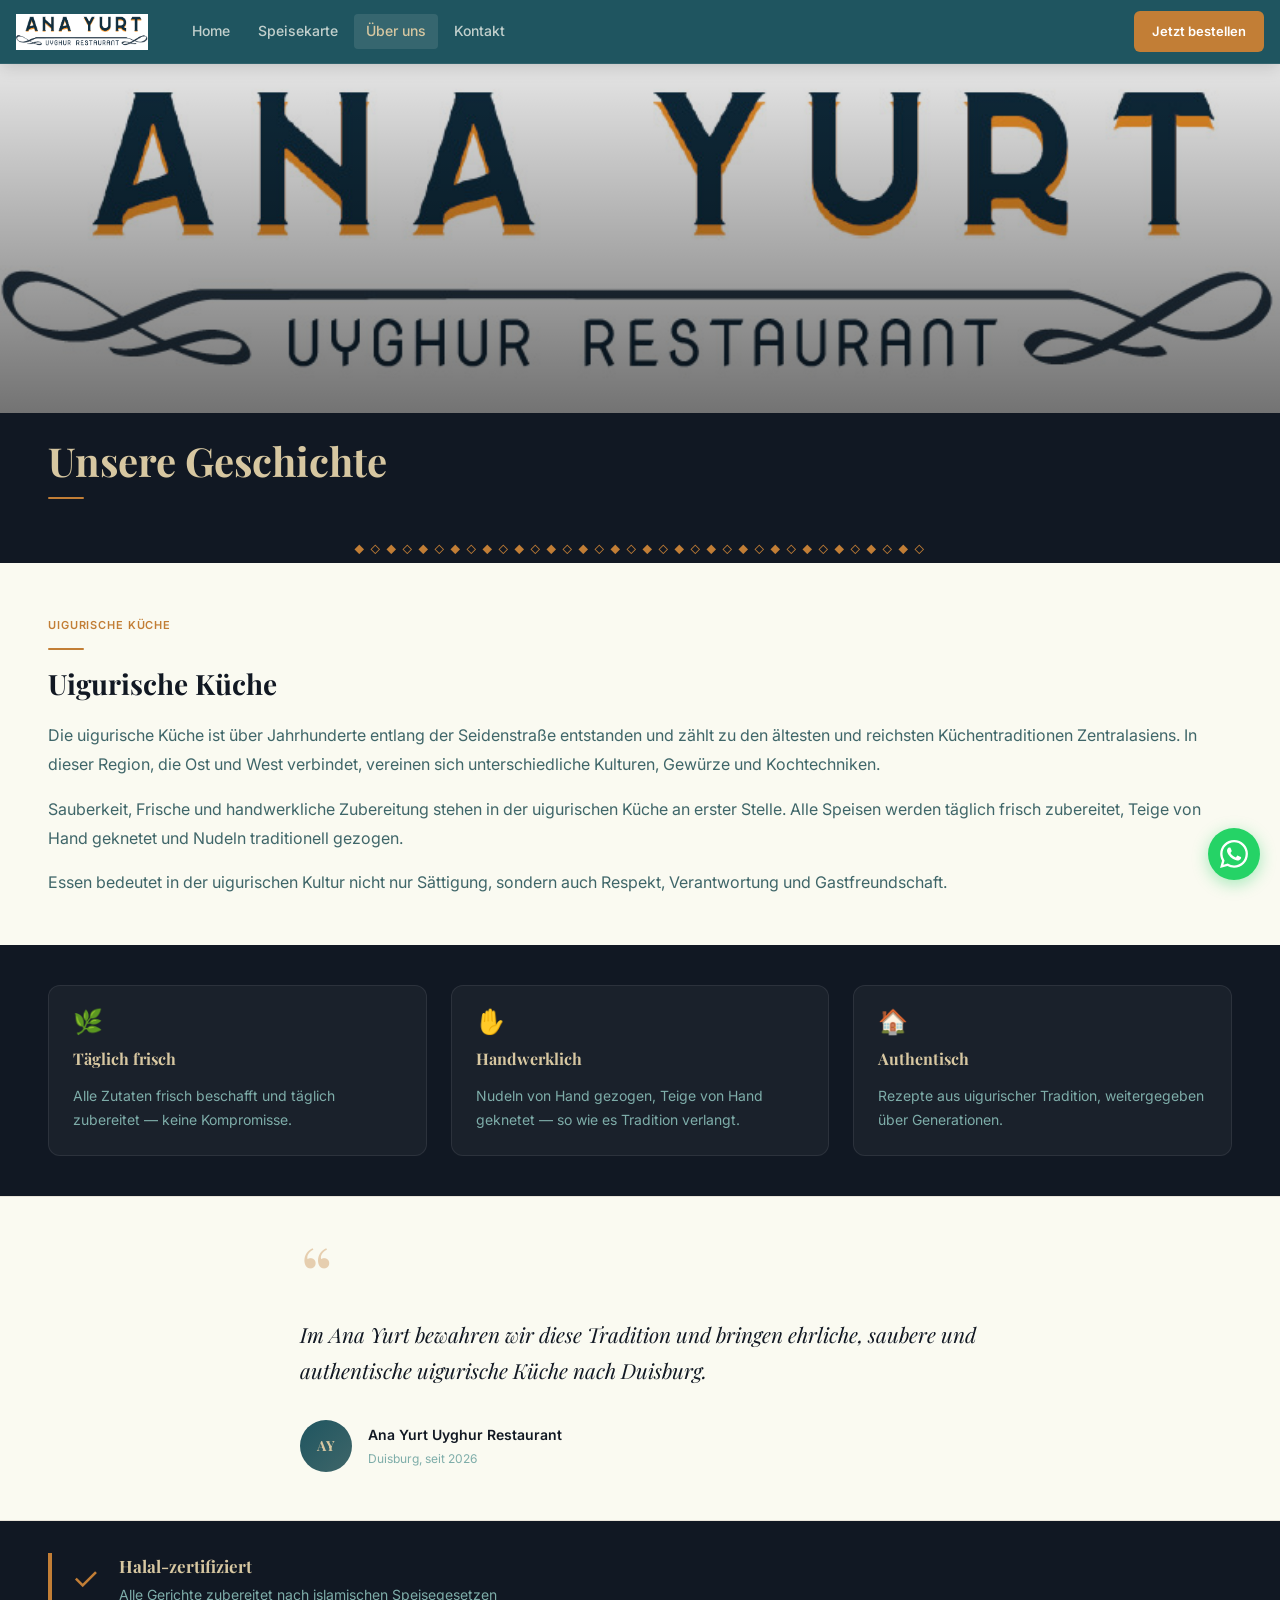
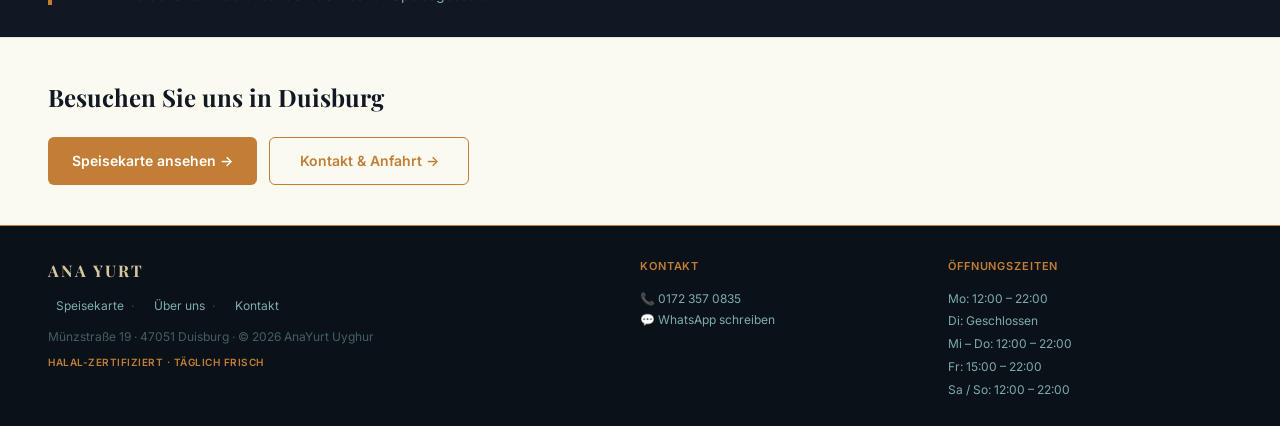
<file: ueber-uns.html>
<!DOCTYPE html>
<html lang="de">
<head>
  <meta charset="UTF-8">
  <meta name="viewport" content="width=device-width, initial-scale=1.0">

  <title>Über uns — AnaYurt Uyghur Duisburg</title>
  <meta name="description" content="Die Geschichte von AnaYurt Uyghur in Duisburg. Authentische uigurische Küche — entstanden entlang der Seidenstraße. Täglich frisch, halal-zertifiziert seit 2019.">

  <link rel="preconnect" href="https://fonts.googleapis.com">
  <link rel="preconnect" href="https://fonts.gstatic.com" crossorigin>
  <link href="https://fonts.googleapis.com/css2?family=Inter:wght@400;500;600&family=Playfair+Display:ital,wght@0,700;1,400&display=swap" rel="stylesheet">

  <link rel="stylesheet" href="css/tokens.css">
  <link rel="stylesheet" href="css/components.css">
  <link rel="stylesheet" href="css/uber-uns.css">
</head>
<body>

  <a href="#main" class="skip-link">Zum Inhalt springen</a>

  <!-- ═══════════════════════════════════════
       NAVIGATION
  ═══════════════════════════════════════ -->
  <nav class="site-nav" role="navigation" aria-label="Hauptnavigation">
    <a href="index.html" class="nav-logo" aria-label="AnaYurt Uyghur – Startseite">
      <img src="assets/images/logo/logo.png" alt="۞ AnaYurt Uyghur" height="36" width="auto">
    </a>
    <div class="nav-links" role="list">
      <a href="index.html">Home</a>
      <a href="speisekarte.html">Speisekarte</a>
      <a href="ueber-uns.html" aria-current="page">Über uns</a>
      <a href="kontakt.html">Kontakt</a>
    </div>
    <a href="https://www.lieferando.de/speisekarte/ana-yurt-uyghur" target="_blank" rel="noopener noreferrer" class="nav-cta">
      Jetzt bestellen
    </a>
    <button class="hamburger" aria-label="Menü öffnen" aria-expanded="false" aria-controls="mobileNav">
      <span></span><span></span><span></span>
    </button>
  </nav>

  <div class="nav-overlay" id="mobileNav" role="navigation" aria-label="Mobilnavigation">
    <a href="index.html">Home</a>
    <a href="speisekarte.html">Speisekarte</a>
    <a href="ueber-uns.html" aria-current="page">Über uns</a>
    <a href="kontakt.html">Kontakt</a>
    <a href="https://www.lieferando.de/speisekarte/ana-yurt-uyghur" target="_blank" rel="noopener noreferrer" class="nav-cta-mobile">
      Jetzt bestellen →
    </a>
  </div>

  <main id="main">

    <!-- ─────────────────────────────────────
         HERO PHOTO + PAGE TITLE
         Figma: restaurant photo, title overlaid below
    ───────────────────────────────────── -->
    <section class="about-hero" aria-label="Über AnaYurt">
      <div class="about-hero__img-wrap">
        <img
          src="assets/images/logo/logo.jpg"
          alt="Innenraum des AnaYurt Restaurants — warme Atmosphäre, authentisches Ambiente"
          loading="eager"
          fetchpriority="high"
          onerror="this.parentElement.classList.add('no-img')"
        >
        <div class="about-hero__img-overlay" aria-hidden="true"></div>
      </div>
      <div class="about-hero__title-wrap">
        <h1 class="about-hero__title">Unsere Geschichte</h1>
        <div class="gold-bar"></div>
      </div>
    </section>

    <!-- ─────────────────────────────────────
         GEOMETRIC DIVIDER
    ───────────────────────────────────── -->
    <div class="geo-divider" aria-hidden="true">
      ◆ ◇ ◆ ◇ ◆ ◇ ◆ ◇ ◆ ◇ ◆ ◇ ◆ ◇ ◆ ◇ ◆ ◇ ◆ ◇ ◆ ◇ ◆ ◇ ◆ ◇ ◆ ◇ ◆ ◇ ◆ ◇ ◆ ◇ ◆ ◇
    </div>

    <!-- ─────────────────────────────────────
         UYGHUR CUISINE SECTION
         Figma: heading + long body text
         FR-20: cultural explanation in German
         D-008: cultural depth lives here, not menu
    ───────────────────────────────────── -->
    <section class="about-cuisine" aria-labelledby="cuisine-title">
      <div class="about-cuisine__inner">
        <div class="about-cuisine__text">
          <span class="section-eyebrow">Uigurische Küche</span>
          <div class="gold-bar"></div>
          <h2 class="about-section-title" id="cuisine-title">Uigurische Küche</h2>
          <div class="about-body-text">
            <p>
              Die uigurische Küche ist über Jahrhunderte entlang der Seidenstraße entstanden
              und zählt zu den ältesten und reichsten Küchentraditionen Zentralasiens.
              In dieser Region, die Ost und West verbindet, vereinen sich unterschiedliche
              Kulturen, Gewürze und Kochtechniken.
            </p>
            <p>
              Sauberkeit, Frische und handwerkliche Zubereitung stehen in der uigurischen
              Küche an erster Stelle. Alle Speisen werden täglich frisch zubereitet,
              Teige von Hand geknetet und Nudeln traditionell gezogen.
            </p>
            <p>
              Essen bedeutet in der uigurischen Kultur nicht nur Sättigung, sondern auch
              Respekt, Verantwortung und Gastfreundschaft.
            </p>
          </div>
        </div>
      </div>
    </section>

    <!-- ─────────────────────────────────────
         THREE PILLARS
         Figma: 3-column icon + label + description
    ───────────────────────────────────── -->
    <section class="about-pillars" aria-label="Unsere Werte">
      <div class="about-pillars__inner">

        <div class="pillar">
          <div class="pillar__icon" aria-hidden="true">🌿</div>
          <h3 class="pillar__title">Täglich frisch</h3>
          <p class="pillar__desc">Alle Zutaten frisch beschafft und täglich zubereitet — keine Kompromisse.</p>
        </div>

        <div class="pillar">
          <div class="pillar__icon" aria-hidden="true">✋</div>
          <h3 class="pillar__title">Handwerklich</h3>
          <p class="pillar__desc">Nudeln von Hand gezogen, Teige von Hand geknetet — so wie es Tradition verlangt.</p>
        </div>

        <div class="pillar">
          <div class="pillar__icon" aria-hidden="true">🏠</div>
          <h3 class="pillar__title">Authentisch</h3>
          <p class="pillar__desc">Rezepte aus uigurischer Tradition, weitergegeben über Generationen.</p>
        </div>

      </div>
    </section>

    <!-- ─────────────────────────────────────
         CHEF / RESTAURANT QUOTE
         Figma: large quotation mark, quote text, avatar + name
         FR-23: chef/owner personal story
    ───────────────────────────────────── -->
    <section class="about-quote" aria-label="Unser Versprechen">
      <div class="about-quote__inner">
        <div class="about-quote__mark" aria-hidden="true">&ldquo;</div>
        <blockquote class="about-quote__text">
          Im Ana Yurt bewahren wir diese Tradition und bringen ehrliche,
          saubere und authentische uigurische Küche nach Duisburg.
        </blockquote>
        <div class="about-quote__attribution">
          <div class="about-quote__avatar" aria-hidden="true">
            <!--
              Replace with chef/owner photo:
              <img src="assets/images/about/chef.webp" alt="Inhaber von AnaYurt">
              Until then the initials placeholder shows.
            -->
            <span class="about-quote__initials">AY</span>
          </div>
          <div>
            <div class="about-quote__name">Ana Yurt Uyghur Restaurant</div>
            <div class="about-quote__role">Duisburg, seit 2026</div>
          </div>
        </div>
      </div>
    </section>

    <!-- ─────────────────────────────────────
         HALAL CERTIFICATE BANNER
         FR-13 / multiple personas require this
    ───────────────────────────────────── -->
    <section class="halal-banner" aria-label="Halal-Zertifizierung">
      <div class="halal-banner__inner">
        <div class="halal-banner__check" aria-hidden="true">✓</div>
        <div>
          <div class="halal-banner__title">Halal-zertifiziert</div>
          <div class="halal-banner__sub">
            Alle Gerichte zubereitet nach islamischen Speisegesetzen
          </div>
        </div>
      </div>
    </section>

    <!-- ─────────────────────────────────────
         CTA STRIP
         Figma: "Besuchen Sie uns" + 2 buttons
    ───────────────────────────────────── -->
    <section class="about-cta" aria-label="Weiter erkunden">
      <div class="about-cta__inner">
        <h2 class="about-cta__heading">Besuchen Sie uns in Duisburg</h2>
        <div class="about-cta__buttons">
          <a href="speisekarte.html" class="btn btn--primary">
            Speisekarte ansehen →
          </a>
          <a href="kontakt.html" class="btn btn--ghost">
            Kontakt &amp; Anfahrt →
          </a>
        </div>
      </div>
    </section>

  </main>

  <!-- ═══════════════════════════════════════
       FOOTER
  ═══════════════════════════════════════ -->
  <footer class="site-footer" role="contentinfo">
    <div class="footer-inner">
      <div>
        <div class="footer-brand">ANA YURT</div>
        <nav class="footer-nav" aria-label="Footer-Navigation">
          <a href="speisekarte.html">Speisekarte</a>
          <a href="ueber-uns.html">Über uns</a>
          <a href="kontakt.html">Kontakt</a>
        </nav>
        <p class="footer-address">Münzstraße 19 &middot; 47051 Duisburg &middot; &copy; 2026 AnaYurt Uyghur</p>
        <p class="footer-cert">HALAL-ZERTIFIZIERT &middot; TÄGLICH FRISCH</p>
      </div>
      <div>
        <p style="font-size:var(--text-xxs);font-weight:600;letter-spacing:.08em;color:var(--color-gold);text-transform:uppercase;margin-bottom:var(--space-3);">Kontakt</p>
        <p style="font-size:var(--text-xs);color:var(--color-teal-muted);line-height:1.8;">
          <a href="tel:+491723570835" style="color:inherit;">📞 0172 357 0835</a><br>
          <a href="https://wa.me/491723570835" target="_blank" rel="noopener noreferrer" style="color:inherit;">💬 WhatsApp schreiben</a>
        </p>
      </div>
      <div>
        <p style="font-size:var(--text-xxs);font-weight:600;letter-spacing:.08em;color:var(--color-gold);text-transform:uppercase;margin-bottom:var(--space-3);">Öffnungszeiten</p>
        <p style="font-size:var(--text-xs);color:var(--color-teal-muted);line-height:1.9;">
          Mo: 12:00 – 22:00<br>Di: Geschlossen<br>Mi – Do: 12:00 – 22:00<br>Fr: 15:00 – 22:00<br>Sa / So: 12:00 – 22:00
        </p>
      </div>
    </div>
  </footer>

  <!-- WhatsApp FAB -->
  <a href="https://wa.me/491723570835?text=Hallo%2C%20ich%20m%C3%B6chte%20gerne%20Kontakt%20aufnehmen." target="_blank" rel="noopener noreferrer" class="whatsapp-fab" aria-label="Per WhatsApp kontaktieren">
    <svg viewBox="0 0 24 24" xmlns="http://www.w3.org/2000/svg" aria-hidden="true">
      <path d="M17.472 14.382c-.297-.149-1.758-.867-2.03-.967-.273-.099-.471-.148-.67.15-.197.297-.767.966-.94 1.164-.173.199-.347.223-.644.075-.297-.15-1.255-.463-2.39-1.475-.883-.788-1.48-1.761-1.653-2.059-.173-.297-.018-.458.13-.606.134-.133.298-.347.446-.52.149-.174.198-.298.298-.497.099-.198.05-.371-.025-.52-.075-.149-.669-1.612-.916-2.207-.242-.579-.487-.5-.669-.51-.173-.008-.371-.01-.57-.01-.198 0-.52.074-.792.372-.272.297-1.04 1.016-1.04 2.479 0 1.462 1.065 2.875 1.213 3.074.149.198 2.096 3.2 5.077 4.487.709.306 1.262.489 1.694.625.712.227 1.36.195 1.871.118.571-.085 1.758-.719 2.006-1.413.248-.694.248-1.289.173-1.413-.074-.124-.272-.198-.57-.347m-5.421 7.403h-.004a9.87 9.87 0 01-5.031-1.378l-.361-.214-3.741.982.998-3.648-.235-.374a9.86 9.86 0 01-1.51-5.26c.001-5.45 4.436-9.884 9.888-9.884 2.64 0 5.122 1.03 6.988 2.898a9.825 9.825 0 012.893 6.994c-.003 5.45-4.437 9.884-9.885 9.884m8.413-18.297A11.815 11.815 0 0012.05 0C5.495 0 .16 5.335.157 11.892c0 2.096.547 4.142 1.588 5.945L.057 24l6.305-1.654a11.882 11.882 0 005.683 1.448h.005c6.554 0 11.89-5.335 11.893-11.893a11.821 11.821 0 00-3.48-8.413z"/>
    </svg>
  </a>

  <script src="js/nav.js"></script>
</body>
</html>
</file>
<file: css/tokens.css>
/* ============================================================
   AnaYurt Uyghur — Design Tokens
   Source: Figma Hi-Fi (DMKsrlPD7PuQsO93qoflOQ)
   ============================================================ */

:root {
  /* ── BRAND COLOURS ── */
  --color-primary:         #1F5560;   /* Deep Teal — navbar */
  --color-primary-dark:    #163E47;   /* Darker teal — info strip */
  --color-primary-hover:   #174650;   /* Navbar hover states */
  --color-teal-mid:        #3F6669;   /* Imperial Teal — secondary accents */
  --color-teal-muted:      #7EADA9;   /* Muted Teal — body text on dark */
  --color-charcoal:        #111823;   /* Section dark bg */
  --color-charcoal-deep:   #0A1118;   /* Footer bg */
  --color-cream:           #D7C7A1;   /* Warm cream — headings on dark */
  --color-cream-muted:     rgba(215, 199, 161, 0.75); /* Muted cream — labels */
  --color-gold:            #C27E36;   /* Amber Gold — CTAs, prices, accents */
  --color-gold-dark:       #A8692A;   /* Gold hover */
  --color-gold-subtle:     rgba(194, 126, 54, 0.15); /* Gold tint */

  /* ── SURFACE COLOURS ── */
  --color-surface:         #FAFAF1;   /* Page background */
  --color-surface-card:    #FFFFFF;   /* Card backgrounds */
  --color-border:          #E8E4D9;   /* Warm border */
  --color-border-dark:     rgba(255, 255, 255, 0.12); /* Borders on dark bg */

  /* ── SEMANTIC ── */
  --color-halal:           #2E7D32;
  --color-veg:             #558B2F;
  --color-warning-bg:      rgba(194, 126, 54, 0.15);
  --color-warning-text:    #C27E36;
  --color-muted-bg:        rgba(62, 80, 100, 0.25);
  --color-muted-text:      #7EADA9;

  /* ── TEXT ── */
  --color-text-primary:    #111823;
  --color-text-secondary:  #3F6669;
  --color-text-muted:      #7EADA9;
  --color-text-on-dark:    #FAFAF1;
  --color-text-on-dark-sub: rgba(250, 250, 241, 0.7);

  /* ── TYPOGRAPHY ── */
  --font-display: 'Playfair Display', Georgia, serif;
  --font-body:    'Inter', system-ui, -apple-system, sans-serif;

  --text-hero:    clamp(2rem, 7vw, 3.2rem);
  --text-h1:      clamp(1.75rem, 4vw, 2.5rem);
  --text-h2:      clamp(1.25rem, 3vw, 1.75rem);
  --text-h3:      1.125rem;
  --text-body:    1rem;
  --text-sm:      0.875rem;
  --text-xs:      0.75rem;
  --text-xxs:     0.6875rem;

  /* ── SPACING (base-8) ── */
  --space-1:  4px;
  --space-2:  8px;
  --space-3:  12px;
  --space-4:  16px;
  --space-5:  20px;
  --space-6:  24px;
  --space-8:  32px;
  --space-10: 40px;
  --space-12: 48px;
  --space-16: 64px;
  --space-20: 80px;
  --space-24: 96px;

  /* ── RADIUS ── */
  --radius-sm:  4px;
  --radius-md:  6px;
  --radius-lg:  8px;
  --radius-xl:  12px;
  --radius-pill: 100px;

  /* ── SHADOWS ── */
  --shadow-card:       0 2px 8px rgba(0, 0, 0, 0.08);
  --shadow-card-hover: 0 8px 24px rgba(0, 0, 0, 0.14);
  --shadow-sticky:     0 2px 16px rgba(0, 0, 0, 0.18);

  /* ── TRANSITIONS ── */
  --transition-fast:   150ms ease;
  --transition-base:   200ms ease;
  --transition-slow:   300ms ease;

  /* ── LAYOUT ── */
  --nav-height:   64px;
  --max-width:    1280px;
  --content-pad:  clamp(16px, 5vw, 48px);
}

/* Reduced motion */
@media (prefers-reduced-motion: reduce) {
  *, *::before, *::after {
    animation-duration: 0.01ms !important;
    transition-duration: 0.01ms !important;
  }
}
</file>
<file: css/components.css>
/* ============================================================
   AnaYurt Uyghur — Shared Components
   ============================================================ */

/* ── RESET ── */
*, *::before, *::after { box-sizing: border-box; margin: 0; padding: 0; }
html { scroll-behavior: smooth; }
body {
  font-family: var(--font-body);
  background: var(--color-surface);
  color: var(--color-text-primary);
  line-height: 1.6;
  -webkit-font-smoothing: antialiased;
}
img { display: block; max-width: 100%; }
a { color: inherit; text-decoration: none; }
button { cursor: pointer; font-family: inherit; border: none; background: none; }

/* ── SKIP LINK ── */
.skip-link {
  position: absolute;
  top: -40px;
  left: 16px;
  background: var(--color-gold);
  color: white;
  padding: 8px 16px;
  border-radius: 0 0 var(--radius-md) var(--radius-md);
  font-size: var(--text-sm);
  font-weight: 600;
  z-index: 9999;
  transition: top var(--transition-fast);
}
.skip-link:focus { top: 0; }

/* ═══════════════════════════════════════════
   NAVIGATION
═══════════════════════════════════════════ */
.site-nav {
  position: sticky;
  top: 0;
  z-index: 200;
  background: var(--color-primary);
  height: var(--nav-height);
  display: flex;
  align-items: center;
  padding: 0 var(--space-4);
  gap: var(--space-4);
  box-shadow: var(--shadow-sticky);
  border-bottom: 1px solid rgba(250, 250, 241, 0.08);
}

.nav-logo {
  display: flex;
  align-items: center;
  gap: var(--space-2);
  flex-shrink: 0;
  text-decoration: none;
}

.nav-logo-text {
  display: inline-flex;
  align-items: center;
  gap: 8px;
  font-family: var(--font-display);
  font-weight: 700;
  font-size: 0.9375rem;
  color: var(--color-cream);
  letter-spacing: 2px;
  white-space: nowrap;
  line-height: 1;
}

.nav-logo-icon {
  font-size: 1.1rem;
  color: var(--color-gold);
  line-height: 1;
}

.nav-logo img {
  height: 36px;
  width: auto;
  display: block;
}

.nav-links {
  display: flex;
  align-items: center;
  gap: var(--space-1);
  margin-left: var(--space-4);
}

.nav-links a {
  color: rgba(250, 250, 241, 0.75);
  font-size: var(--text-sm);
  font-weight: 500;
  padding: 6px var(--space-3);
  border-radius: var(--radius-sm);
  transition: color var(--transition-fast), background var(--transition-fast);
  white-space: nowrap;
}
.nav-links a:hover,
.nav-links a[aria-current="page"] {
  color: var(--color-surface);
  background: rgba(250, 250, 241, 0.1);
}
.nav-links a[aria-current="page"] {
  color: var(--color-cream);
}

.nav-cta {
  margin-left: auto;
  flex-shrink: 0;
  background: var(--color-gold);
  color: white;
  font-size: 13px;
  font-weight: 600;
  padding: 10px 18px;
  border-radius: var(--radius-md);
  text-decoration: none;
  white-space: nowrap;
  transition: background var(--transition-fast), transform var(--transition-fast);
}
.nav-cta:hover { background: var(--color-gold-dark); transform: translateY(-1px); }
.nav-cta:active { transform: translateY(0); }

/* Hamburger */
.hamburger {
  display: none;
  flex-direction: column;
  justify-content: center;
  gap: 5px;
  width: 40px;
  height: 40px;
  padding: var(--space-2);
  margin-left: var(--space-2);
  border-radius: var(--radius-sm);
  transition: background var(--transition-fast);
}
.hamburger:hover { background: rgba(250, 250, 241, 0.1); }
.hamburger span {
  display: block;
  height: 2px;
  background: var(--color-surface);
  border-radius: 1px;
  transition: all var(--transition-base);
}
.hamburger span:nth-child(1) { width: 20px; }
.hamburger span:nth-child(2) { width: 14px; }
.hamburger span:nth-child(3) { width: 20px; }

/* Hamburger open state */
.hamburger[aria-expanded="true"] span:nth-child(1) {
  transform: translateY(7px) rotate(45deg);
  width: 20px;
}
.hamburger[aria-expanded="true"] span:nth-child(2) { opacity: 0; width: 0; }
.hamburger[aria-expanded="true"] span:nth-child(3) {
  transform: translateY(-7px) rotate(-45deg);
  width: 20px;
}

/* Mobile nav overlay */
.nav-overlay {
  display: none;
  position: fixed;
  inset: var(--nav-height) 0 0 0;
  background: var(--color-primary);
  z-index: 199;
  flex-direction: column;
  padding: var(--space-6) var(--space-4);
  gap: var(--space-2);
  border-top: 1px solid rgba(250, 250, 241, 0.1);
}
.nav-overlay.open { display: flex; }
.nav-overlay a {
  color: rgba(250, 250, 241, 0.85);
  font-size: 1rem;
  font-weight: 500;
  padding: var(--space-4);
  border-radius: var(--radius-md);
  border-bottom: 1px solid rgba(250, 250, 241, 0.08);
  transition: background var(--transition-fast);
}
.nav-overlay a:hover { background: rgba(250, 250, 241, 0.08); }
.nav-overlay .nav-cta-mobile {
  margin-top: var(--space-4);
  background: var(--color-gold);
  color: white;
  font-weight: 600;
  text-align: center;
  padding: var(--space-4);
  border-radius: var(--radius-md);
  border-bottom: none;
}

/* ── GEOMETRIC DIVIDER ── */
.geo-divider {
  background: var(--color-charcoal);
  color: var(--color-gold);
  text-align: center;
  font-size: 10px;
  letter-spacing: 1px;
  padding: 6px 0;
  overflow: hidden;
  white-space: nowrap;
  user-select: none;
}

/* ═══════════════════════════════════════════
   BUTTONS
═══════════════════════════════════════════ */
.btn {
  display: inline-flex;
  align-items: center;
  justify-content: center;
  gap: var(--space-2);
  font-family: var(--font-body);
  font-weight: 600;
  font-size: var(--text-sm);
  padding: 12px 24px;
  border-radius: var(--radius-md);
  border: none;
  cursor: pointer;
  text-decoration: none;
  transition: background var(--transition-fast), transform var(--transition-fast), box-shadow var(--transition-fast);
  white-space: nowrap;
  min-height: 44px; /* WCAG touch target */
}
.btn:active { transform: scale(0.98); }

.btn--primary {
  background: var(--color-gold);
  color: white;
}
.btn--primary:hover {
  background: var(--color-gold-dark);
  transform: translateY(-1px);
  box-shadow: 0 4px 12px rgba(194, 126, 54, 0.35);
}

.btn--outline {
  background: rgba(255, 255, 255, 0.08);
  color: var(--color-surface);
  border: 1px solid rgba(255, 255, 255, 0.5);
}
.btn--outline:hover {
  background: rgba(255, 255, 255, 0.16);
  border-color: rgba(255, 255, 255, 0.8);
}

.btn--teal {
  background: var(--color-primary);
  color: var(--color-cream);
}
.btn--teal:hover {
  background: var(--color-primary-hover);
  transform: translateY(-1px);
}

.btn--ghost {
  background: transparent;
  color: var(--color-gold);
  border: 1.5px solid var(--color-gold);
}
.btn--ghost:hover {
  background: var(--color-gold);
  color: white;
}

/* ── FOCUS STYLES ── */
:focus-visible {
  outline: 3px solid var(--color-gold);
  outline-offset: 2px;
  border-radius: var(--radius-sm);
}

/* ═══════════════════════════════════════════
   BADGES
═══════════════════════════════════════════ */
.badge {
  display: inline-flex;
  align-items: center;
  gap: 4px;
  font-size: 10px;
  font-weight: 600;
  padding: 3px 8px;
  border-radius: var(--radius-sm);
  white-space: nowrap;
  letter-spacing: 0.3px;
}
.badge--halal    { background: rgba(46, 125, 50, 0.15); color: #2E7D32; }
.badge--veg      { background: rgba(85, 139, 47, 0.15); color: #558B2F; }
.badge--warning  { background: rgba(194, 126, 54, 0.15); color: var(--color-gold); }
.badge--saturday { background: rgba(99, 78, 140, 0.15); color: #7B68B8; }
.badge--chef     { background: rgba(194, 126, 54, 0.12); color: var(--color-gold); }

/* ═══════════════════════════════════════════
   FOOTER
═══════════════════════════════════════════ */
.site-footer {
  background: var(--color-charcoal-deep);
  border-top: 1px solid var(--color-gold);
  padding: var(--space-8) var(--content-pad) var(--space-6);
}

.footer-inner {
  max-width: var(--max-width);
  margin: 0 auto;
  display: grid;
  grid-template-columns: 1fr;
  gap: var(--space-6);
}

.footer-brand {
  font-family: var(--font-display);
  font-weight: 700;
  font-size: 1rem;
  color: var(--color-cream);
  letter-spacing: 2px;
  margin-bottom: var(--space-2);
}

.footer-nav {
  display: flex;
  flex-wrap: wrap;
  gap: var(--space-1);
}
.footer-nav a {
  color: var(--color-teal-muted);
  font-size: var(--text-xs);
  padding: 4px var(--space-2);
  transition: color var(--transition-fast);
}
.footer-nav a:hover { color: var(--color-cream); }
.footer-nav a:not(:last-child)::after {
  content: ' ·';
  margin-left: var(--space-1);
  opacity: 0.4;
}

.footer-address {
  color: var(--color-text-muted);
  font-size: var(--text-xs);
  opacity: 0.5;
  margin-top: var(--space-2);
}

.footer-cert {
  font-size: 0.625rem;
  font-weight: 600;
  color: var(--color-gold);
  letter-spacing: 0.5px;
  margin-top: var(--space-2);
}

/* ── WHATSAPP STICKY BUTTON ── */
.whatsapp-fab {
  position: fixed;
  bottom: 20px;
  right: 20px;
  z-index: 150;
  width: 52px;
  height: 52px;
  background: #25D366;
  border-radius: 50%;
  display: flex;
  align-items: center;
  justify-content: center;
  box-shadow: 0 4px 16px rgba(37, 211, 102, 0.4);
  transition: transform var(--transition-fast), box-shadow var(--transition-fast);
  text-decoration: none;
}
.whatsapp-fab:hover {
  transform: scale(1.08);
  box-shadow: 0 6px 24px rgba(37, 211, 102, 0.5);
}
.whatsapp-fab svg {
  width: 28px;
  height: 28px;
  fill: white;
}

/* ═══════════════════════════════════════════
   UTILITIES
═══════════════════════════════════════════ */
.gold-bar {
  width: 36px;
  height: 2px;
  background: var(--color-gold);
  border-radius: 1px;
  margin: var(--space-3) 0 var(--space-4);
}

.section-eyebrow {
  font-size: var(--text-xxs);
  font-weight: 600;
  letter-spacing: 0.08em;
  text-transform: uppercase;
  color: var(--color-gold);
}

/* ── RESPONSIVE NAV ── */
@media (max-width: 767px) {
  .nav-links { display: none; }
  .hamburger { display: flex; }
  .nav-cta { display: none; }
}

@media (min-width: 768px) {
  .footer-inner {
    grid-template-columns: 1fr 1fr;
  }
}

@media (min-width: 1024px) {
  .footer-inner {
    grid-template-columns: 2fr 1fr 1fr;
  }
}
</file>
<file: css/uber-uns.css>
/* ============================================================
   AnaYurt Uyghur — Über uns (About Page) Styles
   ============================================================ */

/* ═══════════════════════════════════════════
   HERO
═══════════════════════════════════════════ */
.about-hero {
  position: relative;
  background: var(--color-charcoal);
}

.about-hero__img-wrap {
  position: relative;
  width: 100%;
  overflow: hidden;
}

.about-hero__img-wrap img {
  width: 100%;
  height: auto;
  display: block;
  display: block;
}

/* Dark gradient so title reads clearly */
.about-hero__img-overlay {
  position: absolute;
  inset: 0;
  background: linear-gradient(to bottom, rgba(0,0,0,0.1) 0%, rgba(0,0,0,0.55) 100%);
}

/* Fallback when no image uploaded yet */
.about-hero__img-wrap.no-img {
  background: linear-gradient(135deg, var(--color-primary) 0%, var(--color-charcoal) 100%);
}
.about-hero__img-wrap.no-img img { display: none; }

/* Title below the photo (matches Figma layout) */
.about-hero__title-wrap {
  background: var(--color-charcoal);
  padding: var(--space-6) var(--content-pad) var(--space-5);
  max-width: var(--max-width);
  margin: 0 auto;
}

.about-hero__title {
  font-family: var(--font-display);
  font-weight: 700;
  font-size: clamp(1.75rem, 5vw, 2.5rem);
  color: var(--color-cream);
  line-height: 1.2;
}

/* ═══════════════════════════════════════════
   SHARED SECTION STYLES
═══════════════════════════════════════════ */
.about-section-title {
  font-family: var(--font-display);
  font-weight: 700;
  font-size: clamp(1.25rem, 3vw, 1.75rem);
  color: var(--color-text-primary);
  line-height: 1.25;
  margin-bottom: var(--space-5);
}

.about-body-text {
  display: flex;
  flex-direction: column;
  gap: var(--space-4);
}

.about-body-text p {
  font-size: var(--text-body);
  color: var(--color-text-secondary);
  line-height: 1.8;
}

/* ═══════════════════════════════════════════
   CUISINE SECTION
   (Figma: light surface bg, text block)
═══════════════════════════════════════════ */
.about-cuisine {
  background: var(--color-surface);
  padding: var(--space-12) var(--content-pad);
}

.about-cuisine__inner {
  max-width: var(--max-width);
  margin: 0 auto;
}

/* ═══════════════════════════════════════════
   THREE PILLARS
   (Figma: 3-column icon + title + description)
═══════════════════════════════════════════ */
.about-pillars {
  background: var(--color-charcoal);
  padding: var(--space-10) var(--content-pad);
}

.about-pillars__inner {
  max-width: var(--max-width);
  margin: 0 auto;
  display: grid;
  grid-template-columns: 1fr;
  gap: var(--space-6);
}

.pillar {
  display: flex;
  flex-direction: column;
  gap: var(--space-3);
  padding: var(--space-6);
  background: rgba(255, 255, 255, 0.04);
  border: 1px solid rgba(255, 255, 255, 0.08);
  border-radius: var(--radius-xl);
  transition: background var(--transition-base);
}
.pillar:hover {
  background: rgba(255, 255, 255, 0.07);
}

.pillar__icon {
  font-size: 1.5rem;
  line-height: 1;
}

.pillar__title {
  font-family: var(--font-display);
  font-weight: 700;
  font-size: 1rem;
  color: var(--color-cream);
}

.pillar__desc {
  font-size: var(--text-sm);
  color: var(--color-teal-muted);
  line-height: 1.7;
}

/* ═══════════════════════════════════════════
   QUOTE / CHEF STORY
   (Figma: large " mark, blockquote, avatar)
═══════════════════════════════════════════ */
.about-quote {
  background: var(--color-surface);
  padding: var(--space-12) var(--content-pad);
  border-top: 1px solid var(--color-border);
  border-bottom: 1px solid var(--color-border);
}

.about-quote__inner {
  max-width: 680px;
  margin: 0 auto;
  position: relative;
}

.about-quote__mark {
  font-family: var(--font-display);
  font-size: 5rem;
  line-height: 0.7;
  color: var(--color-gold);
  opacity: 0.35;
  margin-bottom: var(--space-4);
  display: block;
  user-select: none;
}

.about-quote__text {
  font-family: var(--font-display);
  font-style: italic;
  font-size: clamp(1.05rem, 2.5vw, 1.3rem);
  color: var(--color-text-primary);
  line-height: 1.7;
  margin-bottom: var(--space-8);
  border: none;
  padding: 0;
}

.about-quote__attribution {
  display: flex;
  align-items: center;
  gap: var(--space-4);
}

.about-quote__avatar {
  width: 52px;
  height: 52px;
  border-radius: 50%;
  overflow: hidden;
  flex-shrink: 0;
  background: linear-gradient(135deg, var(--color-primary), var(--color-teal-mid));
  display: flex;
  align-items: center;
  justify-content: center;
}

.about-quote__avatar img {
  width: 100%;
  height: 100%;
  object-fit: cover;
}

.about-quote__initials {
  font-family: var(--font-display);
  font-weight: 700;
  font-size: 0.875rem;
  color: var(--color-cream);
  letter-spacing: 1px;
}

.about-quote__name {
  font-size: var(--text-sm);
  font-weight: 600;
  color: var(--color-text-primary);
}

.about-quote__role {
  font-size: var(--text-xs);
  color: var(--color-text-muted);
  margin-top: 2px;
}

/* ═══════════════════════════════════════════
   HALAL BANNER
   (Figma: left gold bar, check icon, text)
═══════════════════════════════════════════ */
.halal-banner {
  background: var(--color-charcoal);
  padding: var(--space-8) var(--content-pad);
}

.halal-banner__inner {
  max-width: var(--max-width);
  margin: 0 auto;
  display: flex;
  align-items: center;
  gap: var(--space-5);
  border-left: 4px solid var(--color-gold);
  padding-left: var(--space-5);
}

.halal-banner__check {
  font-size: 2rem;
  color: var(--color-gold);
  line-height: 1;
  flex-shrink: 0;
}

.halal-banner__title {
  font-family: var(--font-display);
  font-weight: 700;
  font-size: 1.0625rem;
  color: var(--color-cream);
  margin-bottom: 4px;
}

.halal-banner__sub {
  font-size: var(--text-sm);
  color: var(--color-teal-muted);
  line-height: 1.5;
}

/* ═══════════════════════════════════════════
   CTA STRIP
   (Figma: heading + 2 side-by-side buttons)
═══════════════════════════════════════════ */
.about-cta {
  background: var(--color-surface);
  padding: var(--space-10) var(--content-pad);
  border-top: 1px solid var(--color-border);
}

.about-cta__inner {
  max-width: var(--max-width);
  margin: 0 auto;
}

.about-cta__heading {
  font-family: var(--font-display);
  font-weight: 700;
  font-size: clamp(1.1rem, 2.5vw, 1.5rem);
  color: var(--color-text-primary);
  margin-bottom: var(--space-5);
}

.about-cta__buttons {
  display: flex;
  flex-wrap: wrap;
  gap: var(--space-3);
}

/* ═══════════════════════════════════════════
   RESPONSIVE
═══════════════════════════════════════════ */
@media (min-width: 600px) {
  .about-pillars__inner {
    grid-template-columns: repeat(3, 1fr);
  }

}

@media (min-width: 768px) {
  .about-cta__buttons .btn {
    min-width: 200px;
  }
}
</file>
